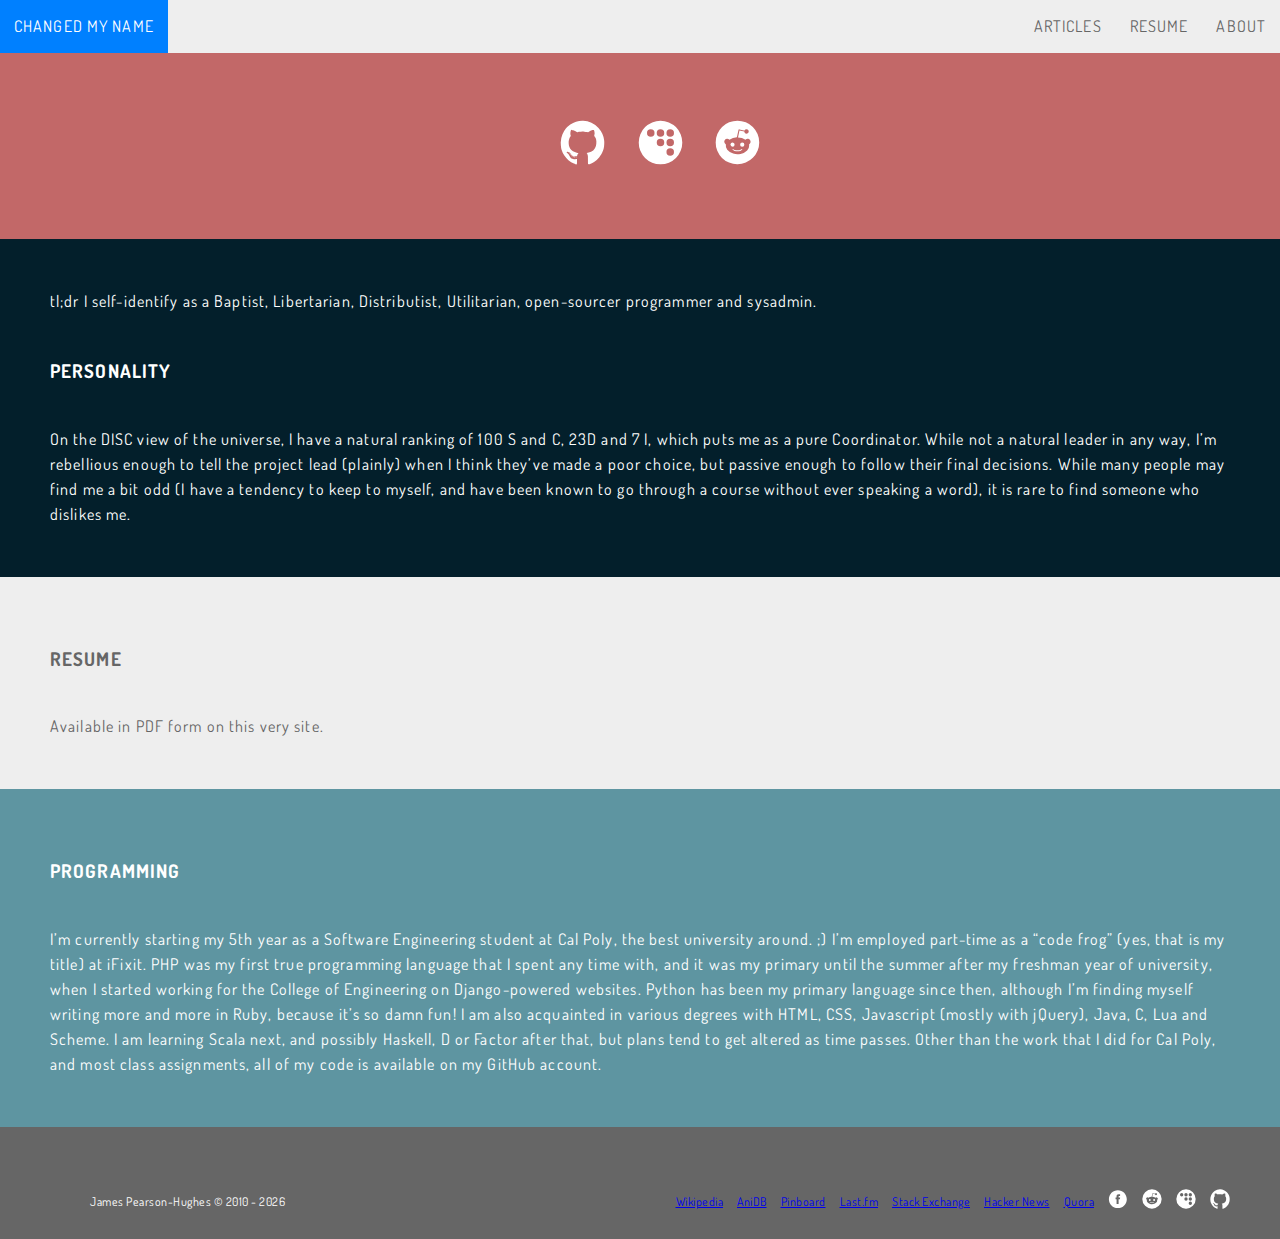
<file: James Pearson-Hughes/index.html>
<!Doctype html>
<html>

<head>
  <meta charset="utf-8">
  <title>ChangedMy.Name</title>
  <link rel="stylesheet" href="css/style.css">
  <link href="https://fonts.googleapis.com/css?family=Dosis" rel="stylesheet">
</head>

<body>
  <!-- Navigation -->
  <nav>
    <ul class="topnav" id="dropdownClick">
      <li><a class="active" href="#home">Changed My Name</a></li>
      <li class="topnav-right"><a href="#about">About</a></li>
      <li class="topnav-right"><a href="#resume">Resume</a></li>
      <li class="topnav-right"><a href="#articles">Articles</a></li>
      <!-- HAMBURGER MENU: Trigram for Heaven (unicode-table.com) -->
      <li class="dropdownIcon"><a href="javascript:void(0)" onclick="dropdownMenu()">&#9776;</a></li>
    </ul>
  </nav>
  <!-- Navigation End -->

  <div class="about" id="aboutMe-section-color">
    <!-- Header Image -->
    <!-- Header Image End-->

    <!-- Social Media -->
    <ul class="social">
      <!-- Github -->
      <li><a href="http://github.com/xiongchiamiov">
        <img class="icon" src="svg/icon_Github.svg" alt="Github"></a></li>
      <!-- Coderwall -->
      <li><a href="http://coderwall.com/xiongchiamiov">
        <img class="icon" src="svg/icon_Coderwall.svg" alt="Coderwall"></a></li>
      <!-- Reddit -->
      <li><a href="http://www.reddit.com/user/xiongchiamiov/">
        <img class="icon" src="svg/icon_Reddit.svg" alt="Reddit"></a></li>
    </ul>
    <!-- Social Media End -->
  </div>

  <div class="personality" id="personality-section-color">
    tl;dr

    I self-identify as a Baptist, Libertarian, Distributist, Utilitarian, open-sourcer programmer and sysadmin.
    <br>

    <br>
    <h3>PERSONALITY</h3>
    <br>
    On the DISC view of the universe, I have a natural ranking of 100 S and C, 23D and 7 I, which puts me as a pure Coordinator. While not a natural leader in any way, I’m rebellious enough to tell the project lead (plainly) when I think they’ve made a poor choice, but passive enough to follow their final decisions.

    While many people may find me a bit odd (I have a tendency to keep to myself, and have been known to go through a course without ever speaking a word), it is rare to find someone who dislikes me.
  </div>

  <div class="resume" id="resume-section-color">
    <h3>RESUME</h3>
    <br>
    Available in PDF form on this very site.
  </div>


  <div class="experience" id="exp-section-color">
    <h3>PROGRAMMING</h3>
    <br>
    I’m currently starting my 5th year as a Software Engineering student at Cal Poly, the best university around. ;) I’m employed part-time as a “code frog” (yes, that is my title) at iFixit.

    PHP was my first true programming language that I spent any time with, and it was my primary until the summer after my freshman year of university, when I started working for the College of Engineering on Django-powered websites. Python has been my primary language since then, although I’m finding myself writing more and more in Ruby, because it’s so damn fun!

    I am also acquainted in various degrees with HTML, CSS, Javascript (mostly with jQuery), Java, C, Lua and Scheme. I am learning Scala next, and possibly Haskell, D or Factor after that, but plans tend to get altered as time passes.

    Other than the work that I did for Cal Poly, and most class assignments, all of my code is available on my GitHub account.
  </div>



<!-- JavaScript Styling (change to external later) -->
  <script>
  // Detecting if "navbar" is in a mobile state. If it is become responsive, els (if not) stay the same.
    function dropdownMenu() {
      var x = document.getElementById("dropdownClick");
      if (x.className === "topnav") {
        x.className += " responsive";
        // change topnav to topnav.responsive
      } else {
        x.className = "topnav";
      }
    }
  </script>



</body>

<footer>
  <!-- Auto Update Copyright Year -->
  <ul>
    <li class="footerLeft">James Pearson-Hughes &copy; 2010 -<span id="year">
      <script>document.getElementById('year').appendChild(document.createTextNode(new Date().getFullYear()))</script></span></li>
  <!-- Links to Social Media -->
    <li class="footerRight"><a href="http://github.com/xiongchiamiov"><img class="icon2" src="svg/icon_Github.svg" alt="Github"></a></li>
    <li class="footerRight"><a href="http://coderwall.com/xiongchiamiov"><img class="icon2" src="svg/icon_Coderwall.svg" alt="Coderwall"></a></li>
    <li class="footerRight"><a href="http://www.reddit.com/user/xiongchiamiov/"><img class="icon2" src="svg/icon_Reddit.svg" alt="Reddit"></a></li>
    <li class="footerRight"><a href="http://www.facebook.com/profile.php?id=837370606"><img class="icon2" src="svg/icon_Facebook.svg" alt="Facebook"></a></li>
    <li class="footerRight"><a href="https://www.quora.com/Xiong-Chiamiov">Quora</a></li>
    <li class="footerRight"><a href="http://news.ycombinator.com/user?id=xiongchiamiov">Hacker News</a></li>
    <li class="footerRight"><a href="http://stackexchange.com/users/41616/xiong-chiamiov?tab=accounts">Stack Exchange</a></li>
    <li class="footerRight"><a href="http://www.last.fm/user/xiongchiamiov">Last.fm</a></li>
    <li class="footerRight"><a href="http://pinboard.in/u:xiong.chiamiov">Pinboard</a></li>
    <li class="footerRight"><a href="http://anidb.net/perl-bin/animedb.pl?show=userpage&uid=272973">AniDB</a></li>
    <li class="footerRight"><a href="http://en.wikipedia.org/wiki/User:Xiong_Chiamiov">Wikipedia</a></li>
  </ul>
</footer>


</html>
</file>
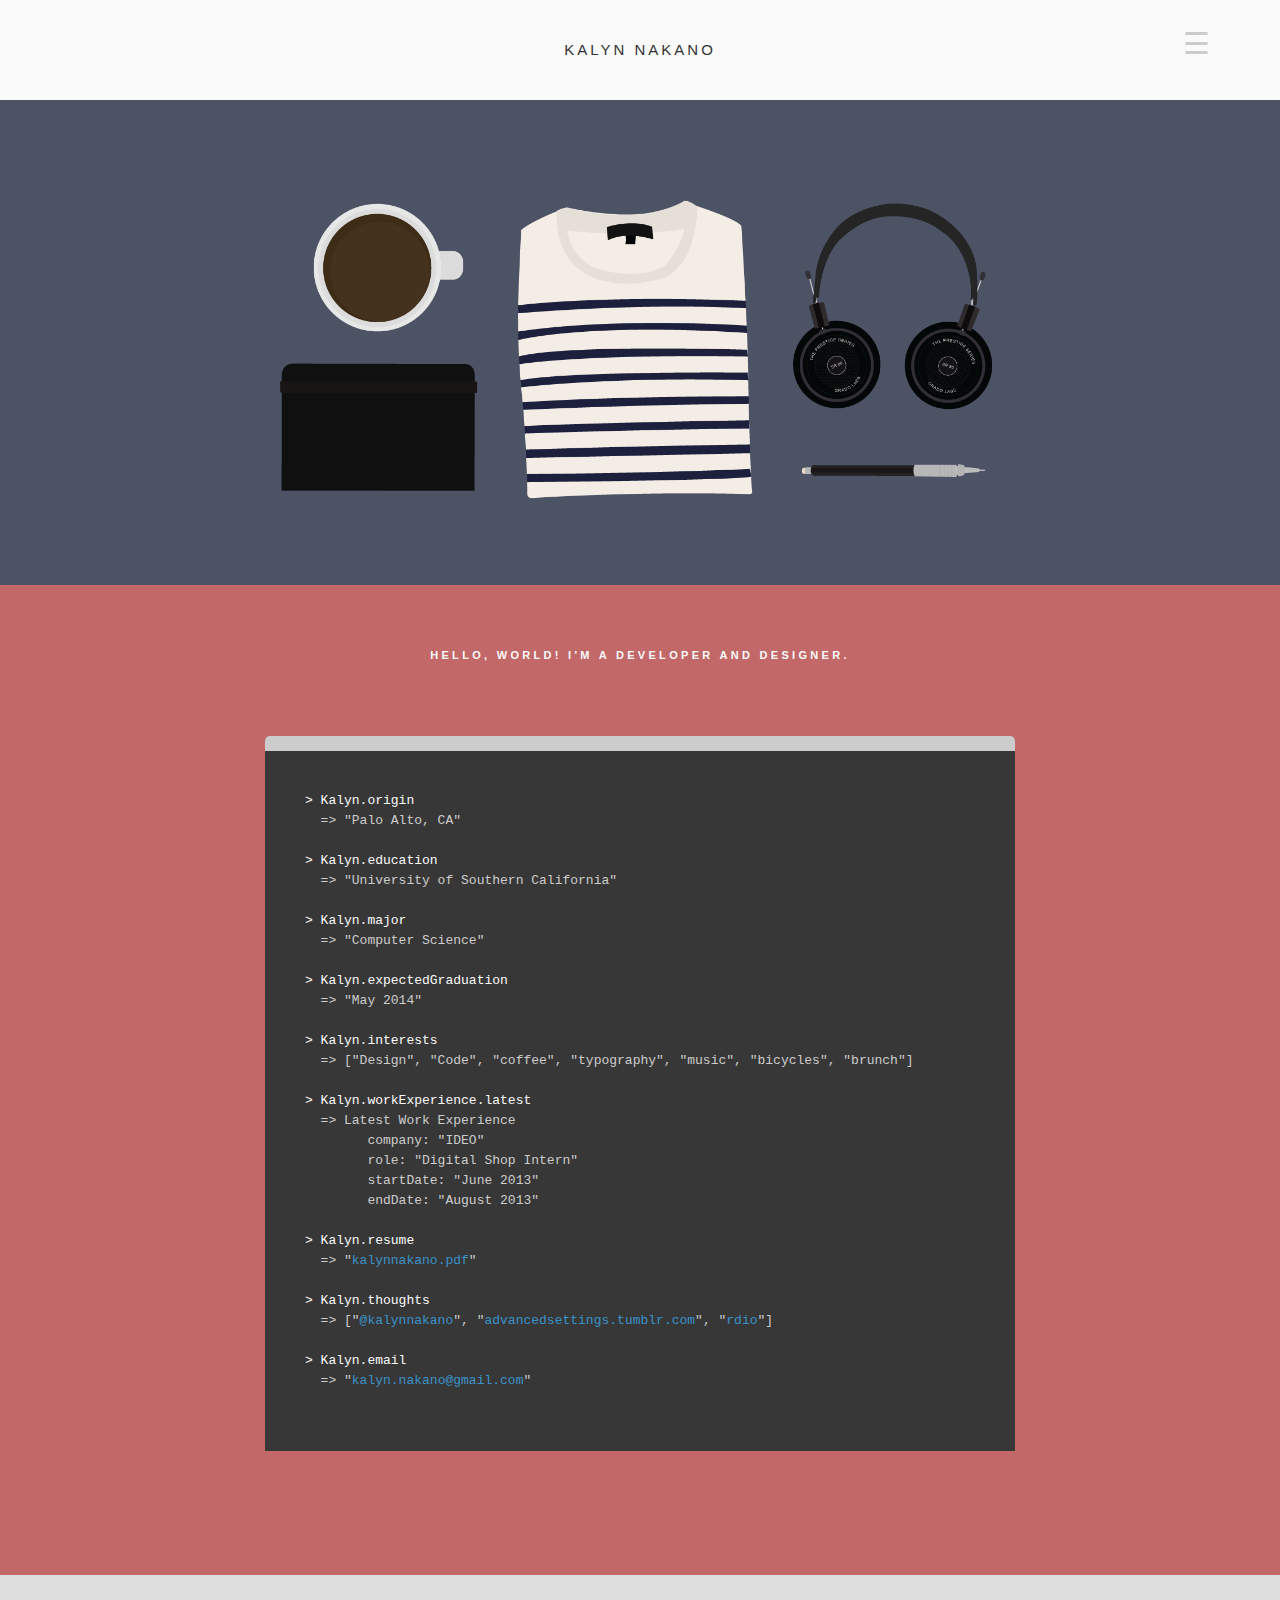
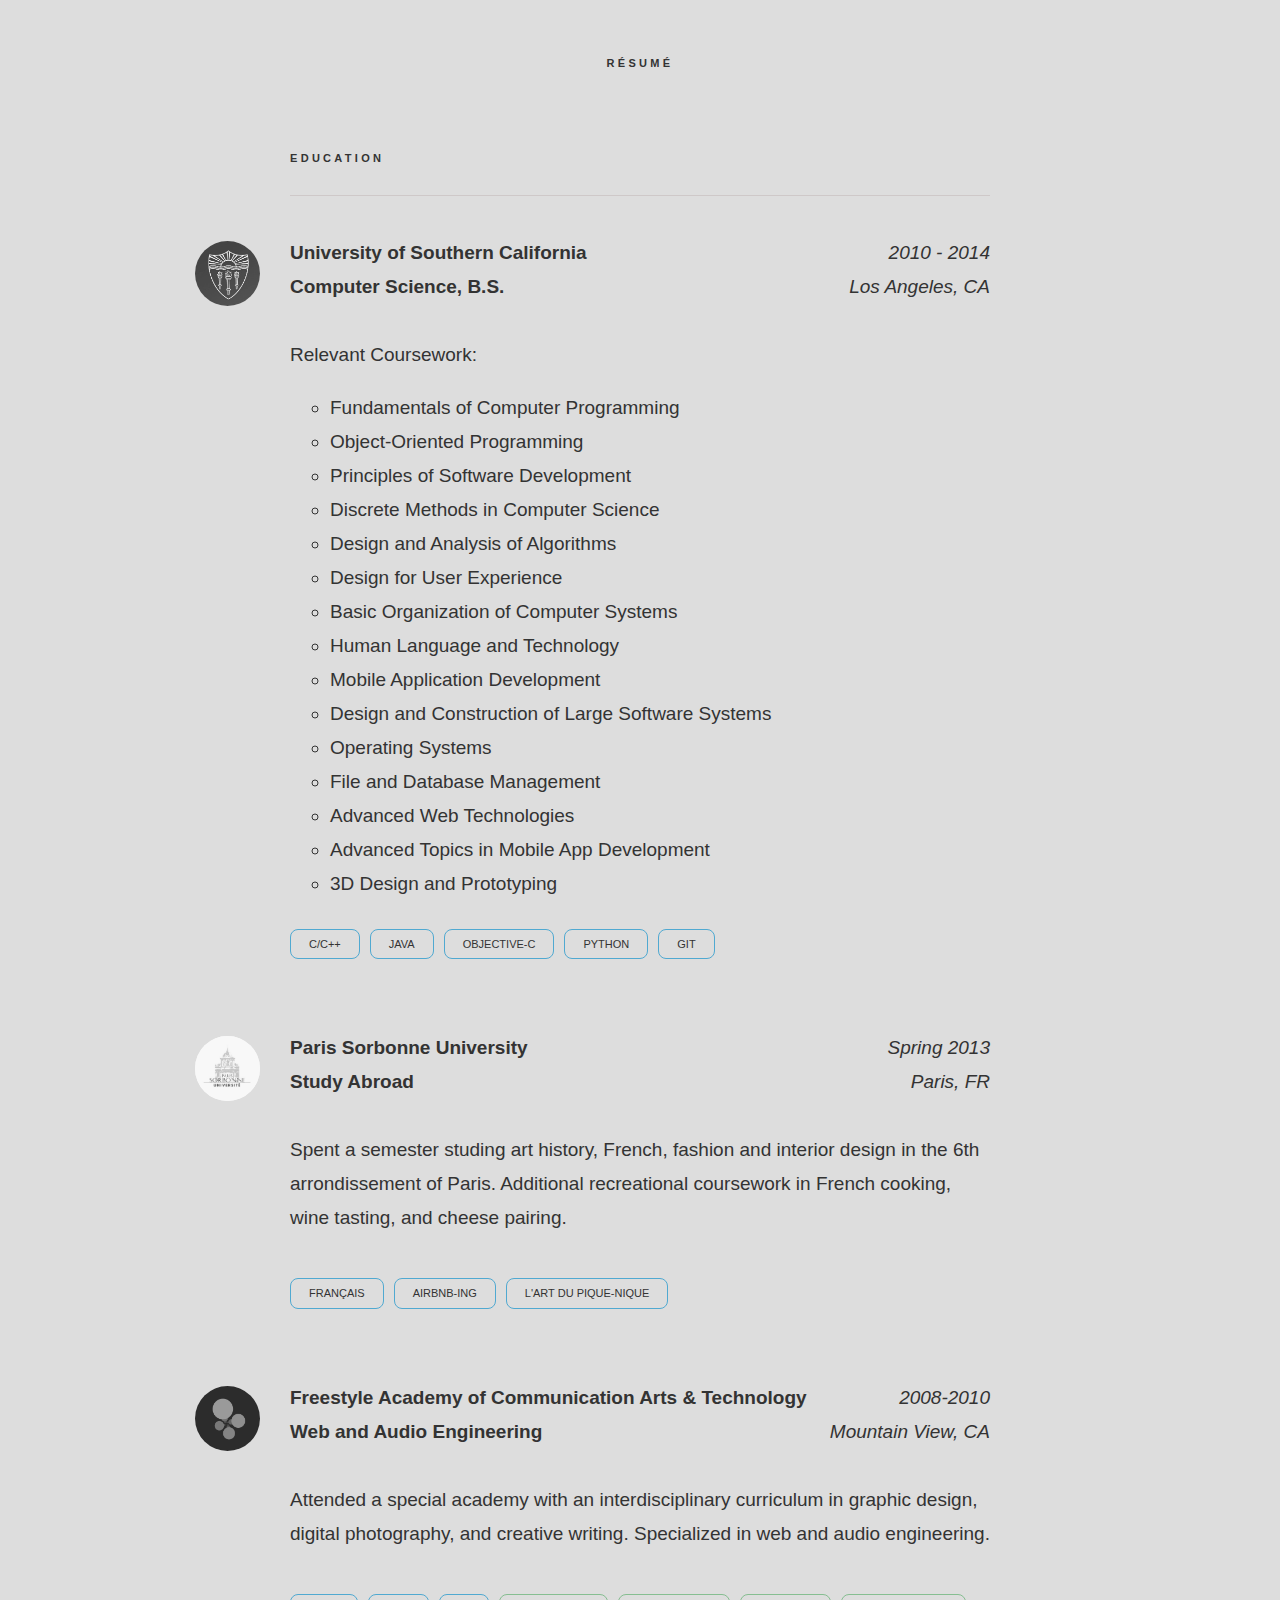
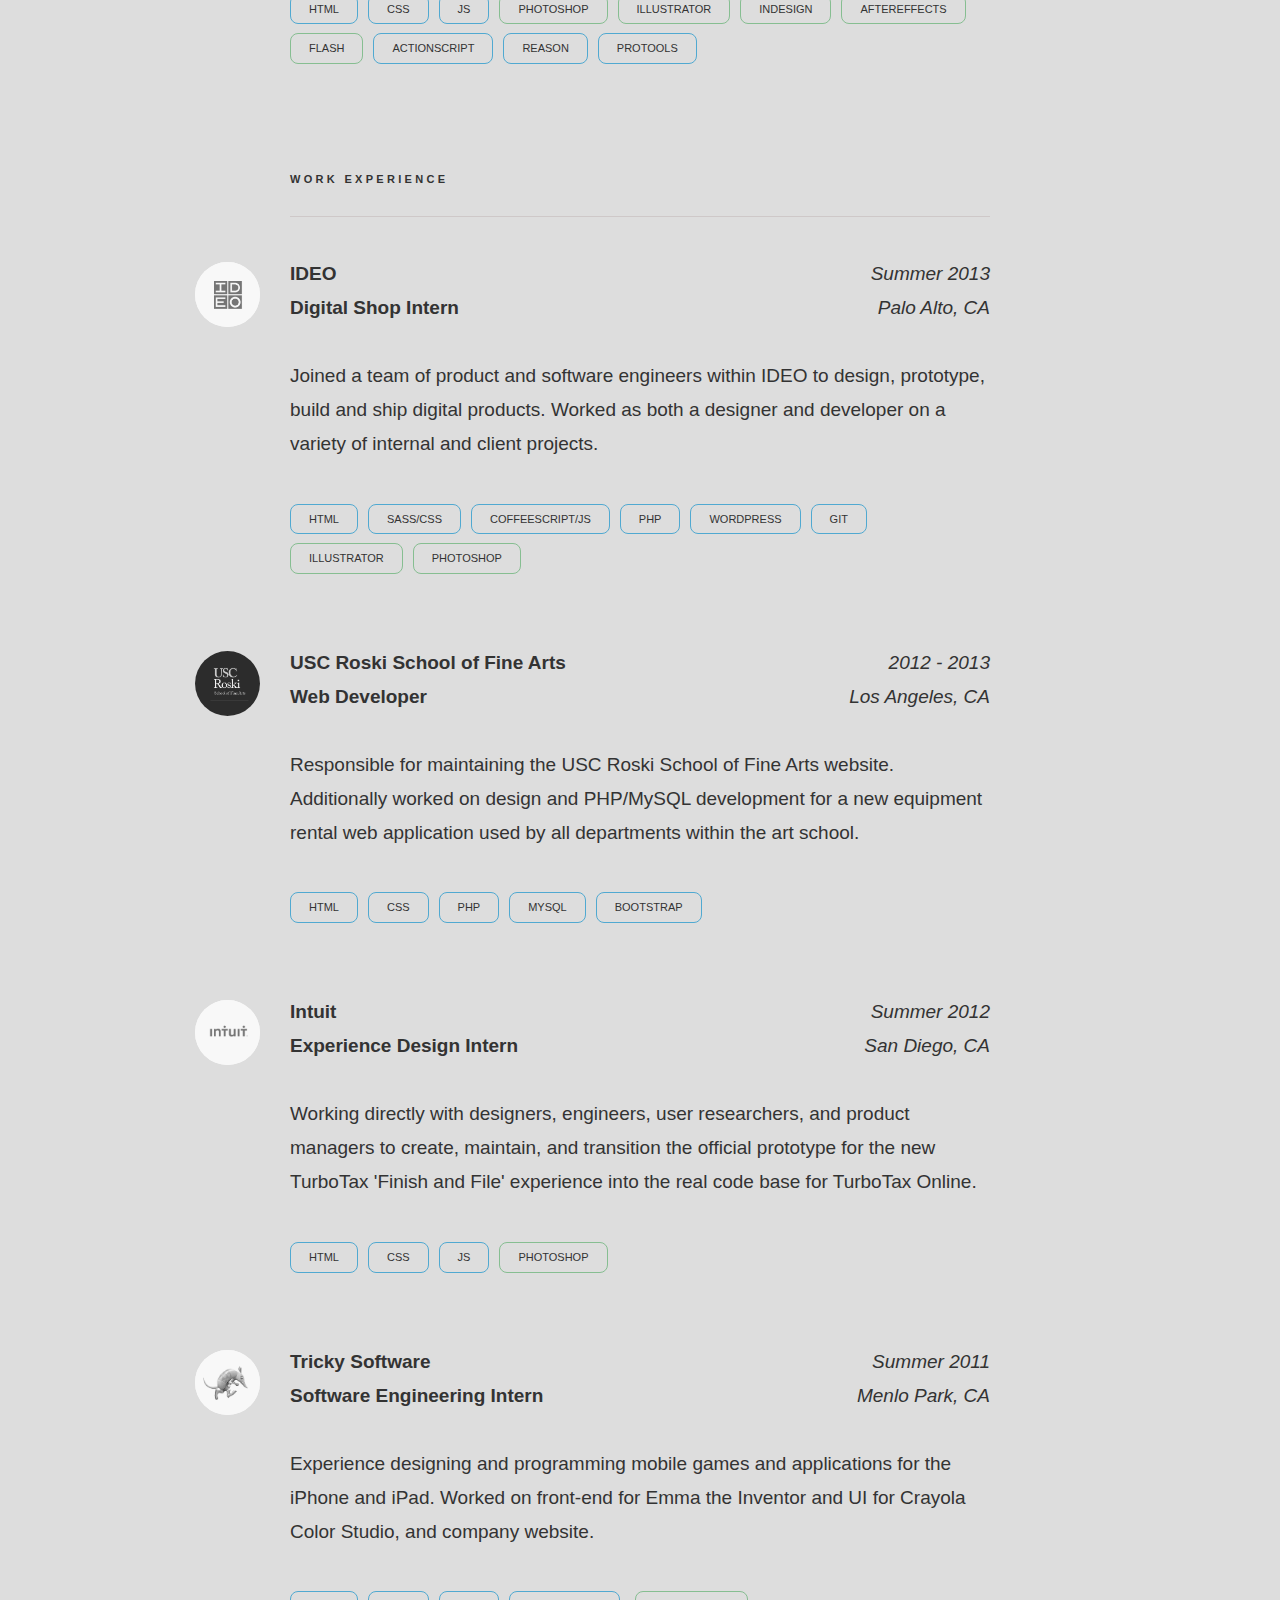
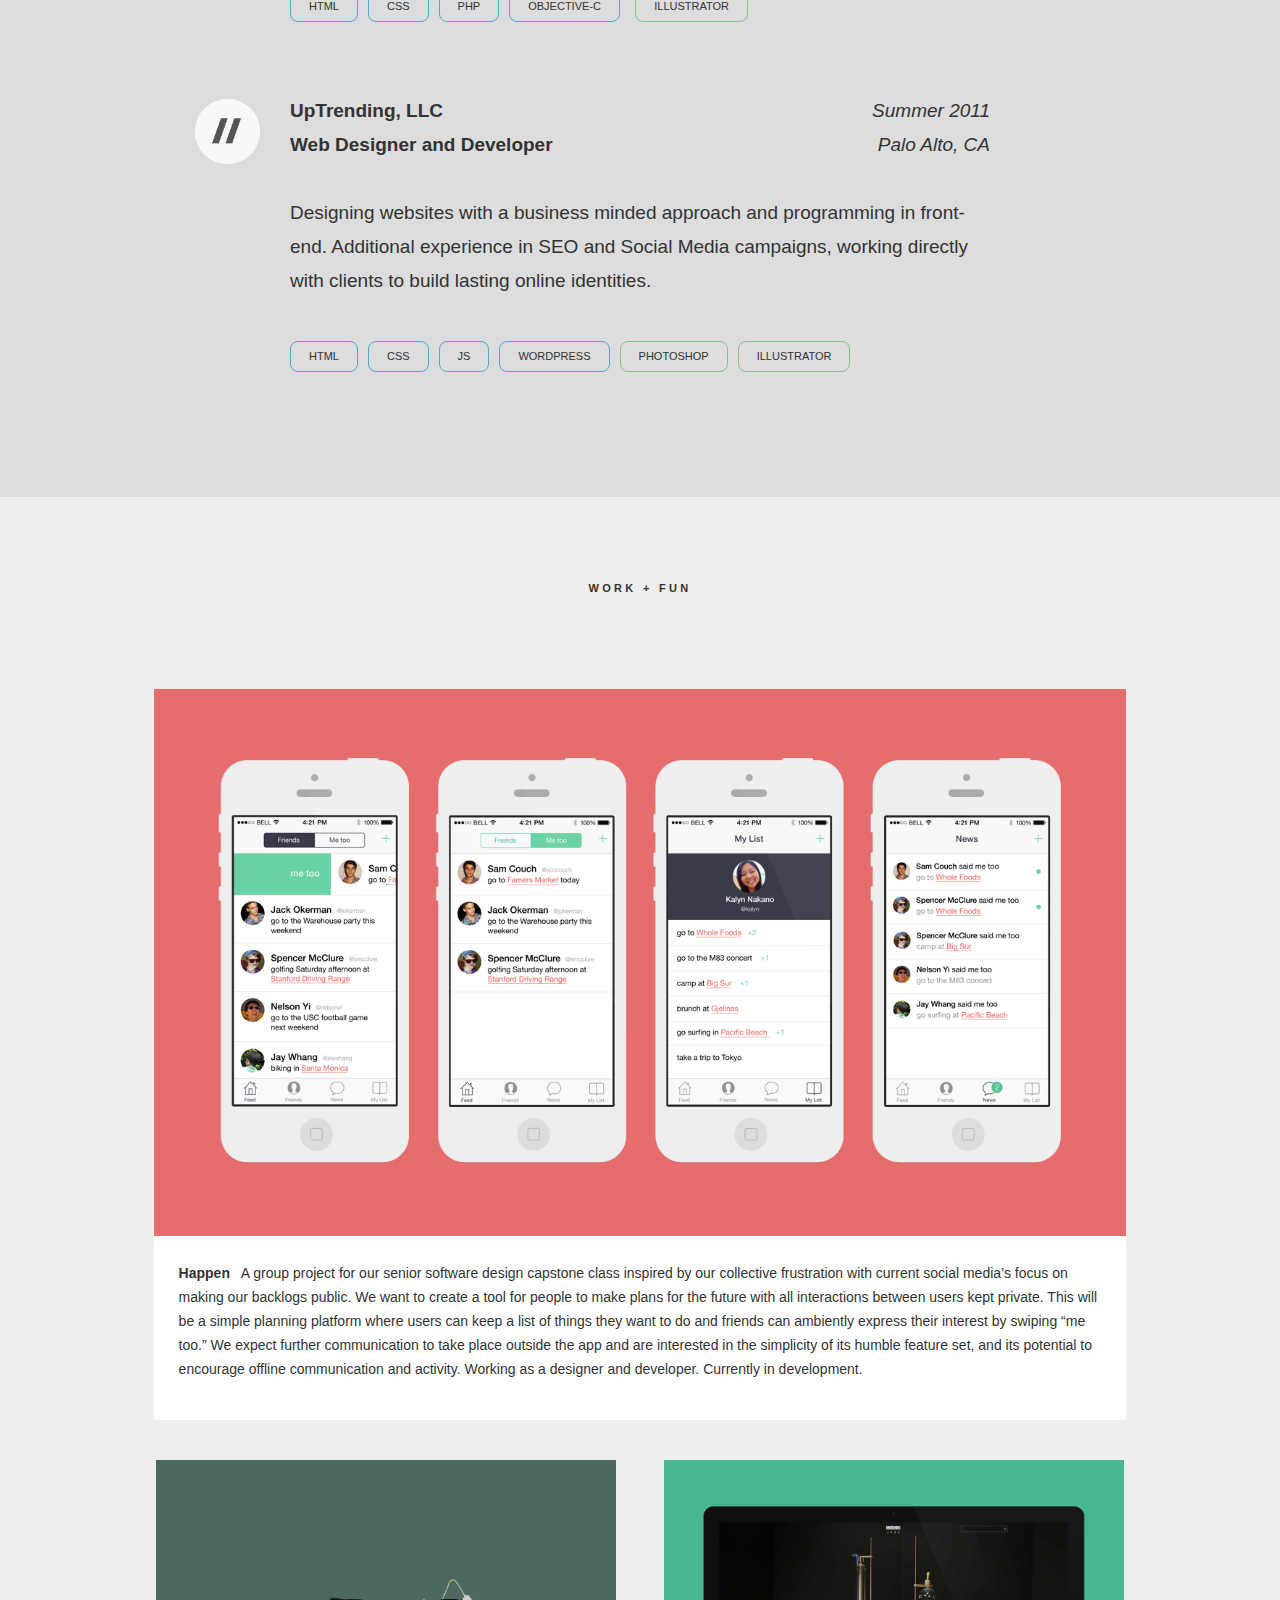
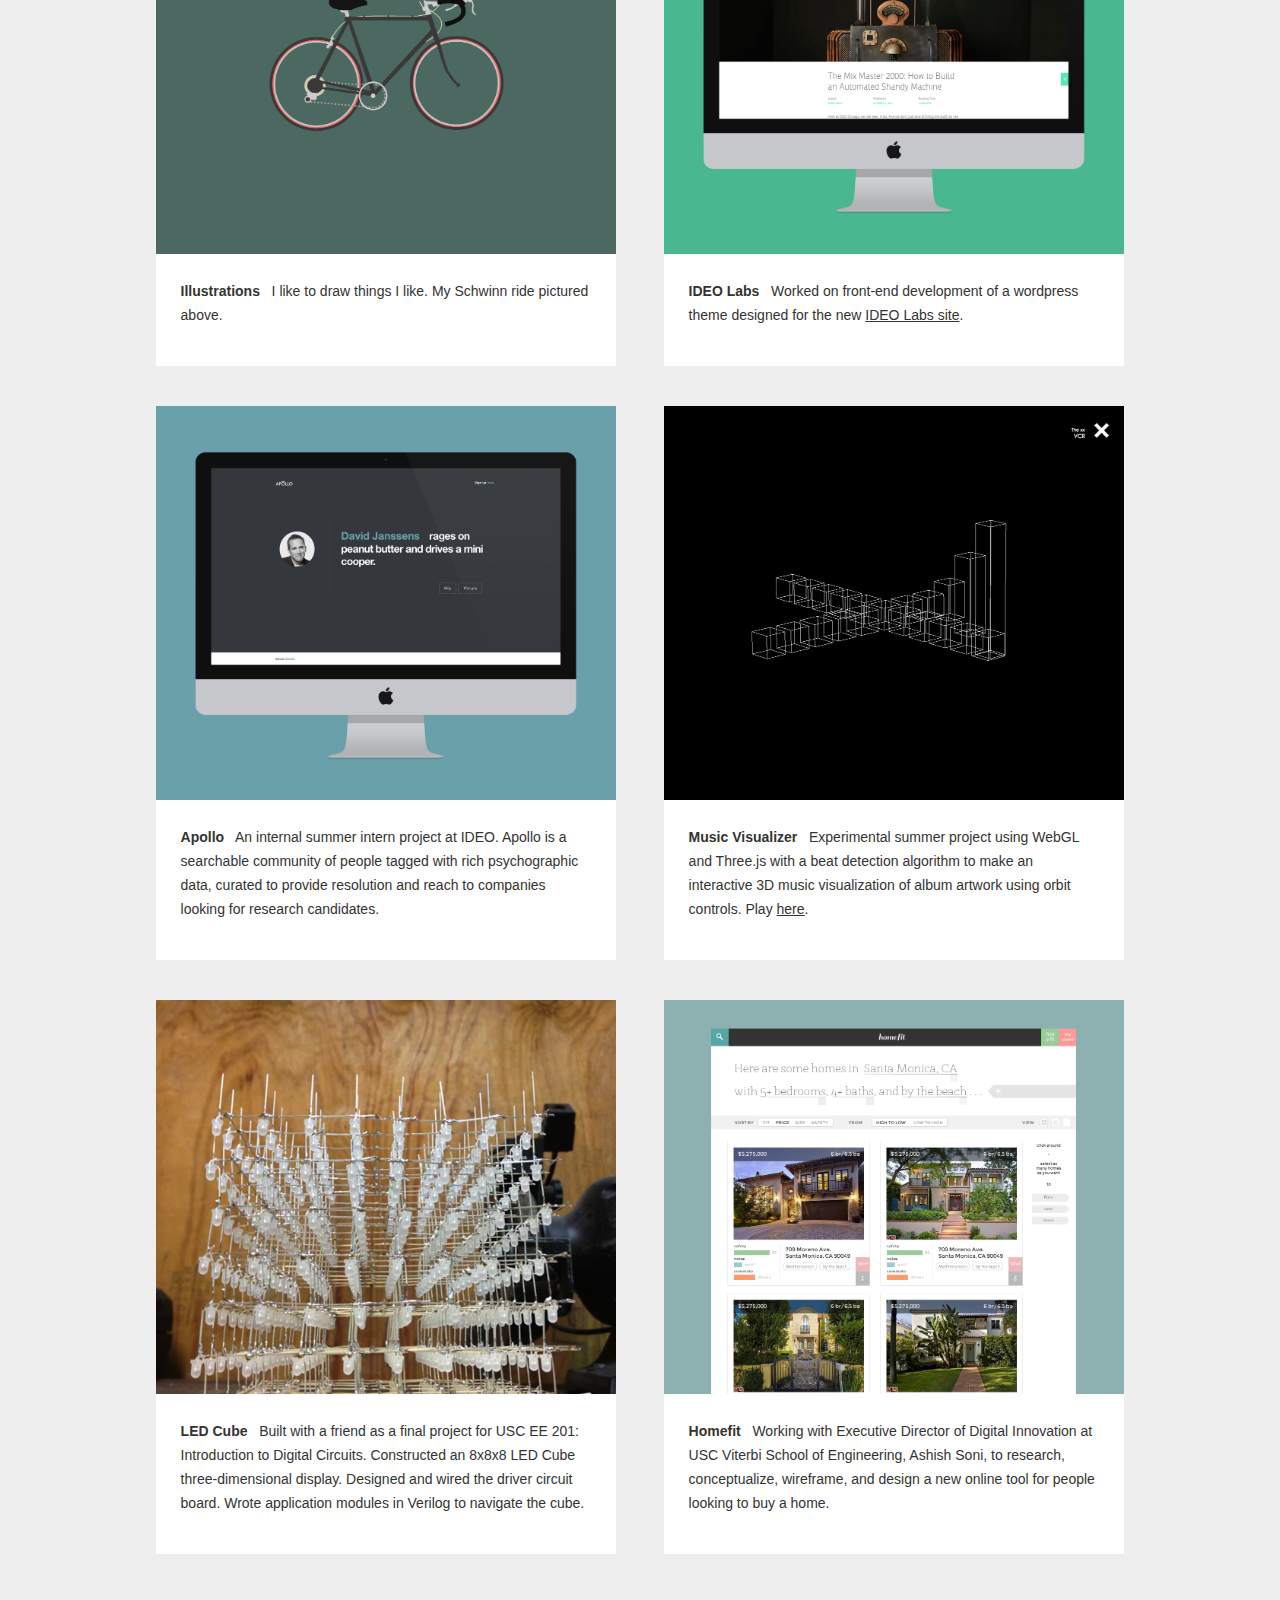
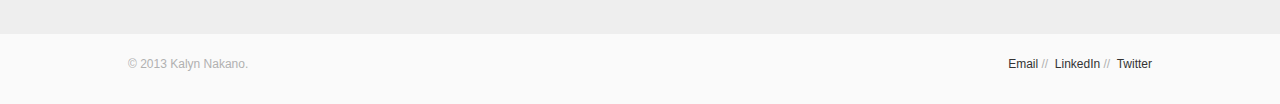
<file: James Pearson-Hughes/resources/Kalyn Nakano.htm>
<!DOCTYPE html>
<!-- saved from url=(0036)http://kalynnakano.com/#illustration -->
<html class="gr__kalynnakano_com"><head><meta http-equiv="Content-Type" content="text/html; charset=UTF-8">
	<title>Kalyn Nakano</title>
	  	
		<meta name="description" content="Personal Website">
		<meta name="keywords" content="kalyn nakano">
		<meta name="author" content="Kalyn Nakano">
		<meta name="viewport" content="width=device-width, initial-scale=1.0;">
	  	<link href="./Kalyn Nakano_files/style.css" rel="stylesheet">
	    <link href="./Kalyn Nakano_files/css" rel="stylesheet" type="text/css">
		<link href="./Kalyn Nakano_files/css(1)" rel="stylesheet" type="text/css"> 
		<link href="./Kalyn Nakano_files/css(2)" rel="stylesheet" type="text/css">   
		<link href="./Kalyn Nakano_files/magnific-popup.css" rel="stylesheet">
	    <script type="text/javascript" async="" src="./Kalyn Nakano_files/ga.js"></script><script async="" src="./Kalyn Nakano_files/analytics.js"></script><script>
			(function(i,s,o,g,r,a,m){i['GoogleAnalyticsObject']=r;i[r]=i[r]||function(){
			(i[r].q=i[r].q||[]).push(arguments)},i[r].l=1*new Date();a=s.createElement(o),
			m=s.getElementsByTagName(o)[0];a.async=1;a.src=g;m.parentNode.insertBefore(a,m)
			})(window,document,'script','//www.google-analytics.com/analytics.js','ga');
			
			ga('create', 'UA-41348693-1', 'kalynnakano.com');
			ga('send', 'pageview');
		</script> 
	</head>
	<body data-gr-c-s-loaded="true">
		<!-- Navigation -->
		<div id="toc-holder" class="toc-holder">
			<a href="http://kalynnakano.com/#" class="toc-link" id="toc-link"><span>☰</span></a>
			<ul id="toc" class="toc toc-up" style="top: -310px;">
				<li class="toc-h1"><a href="http://kalynnakano.com/#about">About</a></li>
				<li class="toc-h1"><a href="http://kalynnakano.com/#resume">Résumé</a></li>
				<li class="toc-h1"><a href="http://kalynnakano.com/#work">Work</a></li>
			</ul>
		</div>

		<div id="page-wrapper">
			<!-- Header -->
			<div id="header">
				<div class="inner name"><a href="http://kalynnakano.com/#illustration">Kalyn Nakano</a></div>
				<div class="nav">
				<ul class="mobile-nav">
				<li class="mobile-header"><a href="http://kalynnakano.com/#about">About</a></li>
				<li class="mobile-header"><a href="http://kalynnakano.com/#resume">Resumé</a></li>
				<li class="mobile-header"><a href="http://kalynnakano.com/#work">Work</a></li></ul>
				</div>
			</div>
			<!-- Essentials Illustration -->
			<div id="illustration"><center><img src="./Kalyn Nakano_files/big.png"></center></div>
			<!-- About Me -->
			<div id="about"><div class="inner">
				<p>Hello, world! I'm a developer and designer.</p><br><br><br>
				<!-- Console -->
					<div id="code">
						<div id="console">
							&gt; Kalyn.origin<br>
							<span class="answer">&nbsp;&nbsp;=&gt; "Palo Alto, CA"<br><br></span>
							&gt; Kalyn.education<br>
							<span class="answer">&nbsp;&nbsp;=&gt; "University of Southern California"<br><br></span>
							&gt; Kalyn.major<br>
							<span class="answer">&nbsp;&nbsp;=&gt; "Computer Science"<br><br></span>
							&gt; Kalyn.expectedGraduation<br>
							<span class="answer">&nbsp;&nbsp;=&gt; "May 2014"<br><br></span>
							&gt; Kalyn.interests<br>
							<span class="answer">&nbsp;&nbsp;=&gt; ["Design", "Code", "coffee", "typography", "music", "bicycles", "brunch"]<br><br></span>
							&gt; Kalyn.workExperience.latest<br>
							<span class="answer">&nbsp;&nbsp;=&gt; Latest Work Experience<br>
												 &nbsp;&nbsp;&nbsp;&nbsp;&nbsp;&nbsp;&nbsp; company: "IDEO"<br>
												 &nbsp;&nbsp;&nbsp;&nbsp;&nbsp;&nbsp;&nbsp; role: "Digital Shop Intern"<br>
												 &nbsp;&nbsp;&nbsp;&nbsp;&nbsp;&nbsp;&nbsp; startDate: "June 2013"<br>
												 &nbsp;&nbsp;&nbsp;&nbsp;&nbsp;&nbsp;&nbsp; endDate: "August 2013"<br>
							<br></span>
							&gt; Kalyn.resume<br>
							<span class="answer">&nbsp;&nbsp;=&gt; "<a target="_blank" href="http://kalynnakano.com/kalynnakano.pdf">kalynnakano.pdf</a>"<br><br></span>
							&gt; Kalyn.thoughts<br>
							<span class="answer">&nbsp;&nbsp;=&gt; ["<a target="_blank" href="http://www.twitter.com/kalynnakano">@kalynnakano</a>",
								 "<a target="_blank" href="http://advancedsettings.tumblr.com/">advancedsettings.tumblr.com</a>",
								 "<a target="_blank" href="http://www.rdio.com/people/knakano/playlists/7112262/My_Brain/">rdio</a>"]<br><br></span>
							&gt; Kalyn.email<br>
							<span class="answer">&nbsp;&nbsp;=&gt; "<a target="_blank" href="mailto:kalyn.nakano@gmail.com">kalyn.nakano@gmail.com</a>"<br><br></span>
						</div>
					</div>
				</div>
				<br>
			</div>
			<!-- Résumé -->
			<div id="resume"><div class="inner">
				<p class="tagline">Résumé</p>
				<!-- Résumé : Education -->
				<p class="section-tagline" style="text-align:left;">Education</p>
				<!-- Résumé : Education : USC -->
				<p>
					<a target="_blank" href="http://usc.edu/"><img class="icon" src="./Kalyn Nakano_files/usc2.jpg"></a><b>University of Southern California</b>
					<span class="right"><i>2010 - 2014</i></span><br><b>Computer Science, B.S.</b>
					<span class="right"><i>Los Angeles, CA</i></span><br><br>
						Relevant Coursework:<br>
						</p><ul style="list-style:circle;">
									<li>Fundamentals of Computer Programming</li>
									<li>Object-Oriented Programming</li>
									<li>Principles of Software Development</li>
									<li>Discrete Methods in Computer Science</li> 
									<li>Design and Analysis of Algorithms</li>
									<li>Design for User Experience</li>
									<li>Basic Organization of Computer Systems</li>
									<li>Human Language and Technology</li>
									<li>Mobile Application Development</li>
									<li>Design and Construction of Large Software Systems</li>
									<li>Operating Systems</li>
									<li>File and Database Management</li>
									<li>Advanced Web Technologies</li>
									<li>Advanced Topics in Mobile App Development</li>
									<li>3D Design and Prototyping</li>
								</ul>
					<span class="skill">C/C++</span><span class="skill">Java</span><span class="skill">Objective-C</span><span class="skill">Python</span><span class="skill">Git</span>
				<p></p>
				<br>
				<!-- Résumé : Education : Sorbonne -->
				<p>
					<a target="_blank" href="http://www.english.paris-sorbonne.fr/%E2%80%8E"><img class="icon" src="./Kalyn Nakano_files/sorbonne.png"></a><b>Paris Sorbonne University</b>
					<span class="right"><i>Spring 2013</i></span><br>
					<b>Study Abroad</b>
					<span class="right"><i>Paris, FR</i></span><br><br>
					Spent a semester studing art history, French, fashion and interior design in the 6th arrondissement of Paris. Additional recreational coursework
					in French cooking, wine tasting, and cheese pairing.<br><br>
					<span class="skill">Français</span><span class="skill">Airbnb-ing</span><span class="skill">L'art du pique-nique</span>
				</p>
				<br>
				<!-- Résumé : Education : Freestyle -->
				<p>
					<a target="_blank" href="http://www.freestyle.mvla.net/%E2%80%8E"><img class="icon" src="./Kalyn Nakano_files/fcat.png"></a><b>Freestyle Academy of Communication Arts &amp; Technology</b>
					<span class="right"><i>2008-2010</i></span><br>
					<b>Web and Audio Engineering</b>
					<span class="right"><i>Mountain View, CA</i></span><br><br>
					Attended a special academy with an interdisciplinary curriculum in graphic design, digital photography, and creative writing. Specialized
					in web and audio engineering.<br><br>
					<span class="skill">HTML</span><span class="skill">CSS</span><span class="skill">JS</span><span class="skill design">Photoshop</span><span class="skill design">Illustrator</span><span class="skill design">InDesign</span><span class="skill design">AfterEffects</span><span class="skill design">Flash</span><span class="skill">ActionScript</span><span class="skill">Reason</span><span class="skill">ProTools</span>
				</p>
				<br><br>

				<!-- Résumé : Work Experience -->
				<p class="section-tagline" style="text-align:left;">Work Experience</p>

				<!-- Résumé : Work Experience : IDEO -->
				<p>
					<a target="_blank" href="http://www.ideo.com/"><img class="icon" src="./Kalyn Nakano_files/ideo-3.png"></a><b>IDEO</b>
					<span class="right"><i>Summer 2013</i></span><br>
					<b>Digital Shop Intern</b>
					<span class="right"><i>Palo Alto, CA</i></span><br><br>
						Joined a team of product and software engineers within IDEO to 
					design, prototype, build and ship digital products. Worked as both a designer and developer on a variety of internal and client projects.<br><br>
					<span class="skill">HTML</span><span class="skill">SASS/CSS</span><span class="skill">CoffeeScript/JS</span><span class="skill">PHP</span><span class="skill">WordPress</span><span class="skill">Git</span><span class="skill design">Illustrator</span><span class="skill design">Photoshop</span>
				</p>
				<br>
				<!-- Résumé : Work Experience : Roski -->
				<p>
					<a target="_blank" href="http://roski.usc.edu/"><img class="icon" src="./Kalyn Nakano_files/roski.png"></a><b>USC Roski School of Fine Arts</b>
					<span class="right"><i>2012 - 2013</i></span><br>
					<b>Web Developer</b>
					<span class="right"><i>Los Angeles, CA</i></span><br><br>
						Responsible for maintaining the USC Roski School of Fine Arts website. Additionally worked on design and PHP/MySQL 
						development for a new equipment rental web application used by all departments within the art school.<br><br>
					<span class="skill">HTML</span><span class="skill">CSS</span><span class="skill">PHP</span><span class="skill">MySQL</span><span class="skill">Bootstrap</span>
				</p>
				<br>
				<!-- Résumé : Work Experience : Intuit -->
				<p>
					<a target="_blank" href="http://www.intuit.com/"><img class="icon" src="./Kalyn Nakano_files/intuit.png"></a><b>Intuit</b>
					<span class="right"><i>Summer 2012</i></span><br>
					<b>Experience Design Intern</b>
					<span class="right"><i>San Diego, CA</i></span><br><br>
						Working directly with designers, engineers, user researchers, and product managers to create, maintain, and transition the ofﬁcial 
						prototype for the new TurboTax 'Finish and File' experience into the real code base for TurboTax Online.<br><br>
					<span class="skill">HTML</span><span class="skill">CSS</span><span class="skill">JS</span><span class="skill design">Photoshop</span>
				</p>
				<br>
				<!-- Résumé : Work Experience : Tricky Software -->
				<p>
					<a target="_blank" href="http://www.trickysoftware.com/"><img class="icon" src="./Kalyn Nakano_files/tricky.png"></a><b>Tricky Software</b>
					<span class="right"><i>Summer 2011</i></span><br>
					<b>Software Engineering Intern</b>
					<span class="right"><i>Menlo Park, CA</i></span><br><br>
						Experience designing and programming mobile games and applications for the iPhone and iPad. Worked on front-end for 
						Emma the Inventor and UI for Crayola Color Studio, and company website.<br><br>
					<span class="skill">HTML</span><span class="skill">CSS</span><span class="skill">PHP</span><span class="skill">Objective-C</span>
					<span class="skill design">Illustrator</span>
				</p>
				<br>
				<!-- Résumé : Work Experience : UpTrending -->
				<p>
					<a target="_blank" href="http://www.uptrending.com/"><img class="icon" src="./Kalyn Nakano_files/uptrending.png"></a><b>UpTrending, LLC</b>
					<span class="right"><i>Summer 2011</i></span><br>
					<b>Web Designer and Developer</b>
					<span class="right"><i>Palo Alto, CA</i></span><br><br>
						Designing websites with a business minded approach and programming in front-end. Additional experience in SEO and Social 
						Media campaigns, working directly with clients to build lasting online identities.<br><br>
					<span class="skill">HTML</span><span class="skill">CSS</span><span class="skill">JS</span><span class="skill">WordPress</span><span class="skill design">Photoshop</span><span class="skill design">Illustrator</span>
				</p>
				<br><br><br><br>
			</div></div>
			<!-- Portfolio -->
			<div id="work"><div class="inner">
				<p class="tagline">Work + Fun</p>
		
				<div class="portfolio-thumb portfolio-big">
					<a class="image-popup-no-margins" href="./Kalyn Nakano_files/happen.png"><img src="./Kalyn Nakano_files/happen.png"></a>
					<p class="description"><b>Happen</b>&nbsp;&nbsp; A group project for our senior software design capstone class inspired by our collective frustration with current social media’s focus on making our backlogs public. We want to create a tool for people to make plans for the future with all interactions between users kept private. This will be a simple planning platform where users can keep a list of things they want to do and friends can ambiently express their interest by swiping “me too.” We expect further communication to take place outside the app and are interested in the simplicity of its humble feature set, and its potential to encourage offline communication and activity. Working as a designer and developer. Currently in development. 

</p>
				</div>
				<div class="row">
					<div class="portfolio-thumb">
						<a class="image-popup-no-margins" href="./Kalyn Nakano_files/bike2.png"><img src="./Kalyn Nakano_files/bike2.png"></a>
						<p class="description"><b>Illustrations</b>&nbsp;&nbsp; I like to draw things I like. My Schwinn ride pictured above.</p>
					</div>
					<div class="portfolio-thumb">
						<a class="image-popup-no-margins" href="./Kalyn Nakano_files/labs2.png"><img src="./Kalyn Nakano_files/labs2.png"></a>
						<p class="description"><b>IDEO Labs</b>&nbsp;&nbsp; Worked on front-end development of a wordpress theme designed for the new <a target="_blank" href="http://labs.ideo.com/">IDEO Labs site</a>.</p>
					</div>
				</div>						
				<div class="row">
					<div class="portfolio-thumb">
						<a class="image-popup-no-margins" href="./Kalyn Nakano_files/apollo2.png"><img src="./Kalyn Nakano_files/apollo2.png"></a>
						<p class="description"><b>Apollo</b>&nbsp;&nbsp; An internal summer intern project at IDEO. Apollo is
						 a searchable community of people tagged with rich psychographic data, curated to provide resolution and reach to companies looking
						 for research candidates.
						</p>
					</div>
					<div class="portfolio-thumb">
						<a class="image-popup-no-margins" href="./Kalyn Nakano_files/xx_03.png"><img src="./Kalyn Nakano_files/xx_03.png"></a>
						<p class="description"><b>Music Visualizer</b>&nbsp;&nbsp; Experimental summer
						project using WebGL and Three.js with a beat detection algorithm to make an interactive 3D music visualization of album artwork using orbit controls. Play <a target="_blank" href="http://kalynnakano.com/visualizer/xx.html">here</a>.</p>
					</div>
				</div>
				<div class="row">
					<div class="portfolio-thumb">
						<a class="popup-vimeo" href="http://vimeo.com/41632558"><img src="./Kalyn Nakano_files/cube2.png"></a>
						<p class="description"><b>LED Cube</b>&nbsp;&nbsp; Built with a friend as a final project for USC EE 201: Introduction to Digital Circuits. Constructed an 8x8x8 LED Cube three-dimensional display. Designed and wired the driver circuit board. Wrote application modules in Verilog to navigate the cube. </p>
					</div>
					<div class="portfolio-thumb">
						<a class="image-popup-no-margins" href="./Kalyn Nakano_files/homefit.png"><img src="./Kalyn Nakano_files/homefit.png"></a>
						<p class="description"><b>Homefit</b>&nbsp;&nbsp; Working with Executive Director of Digital Innovation at USC Viterbi School of Engineering, Ashish Soni, to research, conceptualize, wireframe, and design a new online tool for people looking to buy a home. </p></div>
					</div>
				</div>
			</div></div>
			<div id="footer"><div class="inner">
				© 2013 Kalyn Nakano. 
				<span class="right">
					<a target="_blank" href="mailto:kalyn.nakano@gmail.com">Email</a>&nbsp;//&nbsp;
					<a target="_blank" href="http://www.linkedin.com/pub/kalyn-nakano/33/344/376/">LinkedIn</a>&nbsp;//&nbsp;
					<a target="_blank" href="http://www.twitter.com/kalynnakano">Twitter</a>
				</span>
			</div></div>
		<script src="./Kalyn Nakano_files/jquery.min.js"></script>
		<script src="./Kalyn Nakano_files/jquery.fixedTOC.js"></script>
		<script src="./Kalyn Nakano_files/jquery.magnific-popup.js"></script>
		<script type="text/javascript">
		 $(document).ready(function() {
		        $('.image-popup-no-margins').magnificPopup({
		          type: 'image',
		          closeOnContentClick: true,
		          closeBtnInside: false,
		          fixedContentPos: true,
		          mainClass: 'mfp-no-margins mfp-with-zoom', // Class to remove default margin from left and right side
		          image: {
		            verticalFit: true
		          },
		          zoom: {
		            enabled: true,
		            duration: 300 // Duration variable also in CSS
		          }
		        });

		         $('.popup-youtube, .popup-vimeo, .popup-gmaps').magnificPopup({
		          disableOn: 700,
		          type: 'iframe',
		          mainClass: 'mfp-fade',
		          removalDelay: 160,
		          preloader: false,

		          fixedContentPos: false
		        });

		        $('.simple-ajax-popup-align-top').magnificPopup({
		          type: 'ajax',
		          alignTop: true,
		          overflowY: 'scroll' // as we know that popup content is tall we set scroll overflow by default to avoid jump
		        });

		        $('.simple-ajax-popup').magnificPopup({
		          type: 'ajax'
		        });
		      });
		</script>
		<script>
		// call the plugin on the "#toc" element
		$('#toc').fixedTOC({
			menuOpens: 'click', // or 'mouseenter'
			scrollSpeed: 1000,
			menuSpeed: 300,
			useSubMenus: false,
			resetSubMenus: false,
			topLinkWorks: true
		});
		</script>
		<script>
		  var _gaq = _gaq || [];
		  _gaq.push(['_setAccount', 'UA-1965499-1']);
		  _gaq.push(['_trackPageview']);

		  (function() {
		    var ga = document.createElement('script'); ga.type = 'text/javascript'; ga.async = true;
		    ga.src = ('https:' == document.location.protocol ? 'https://ssl' : 'http://www') + '.google-analytics.com/ga.js';
		    var s = document.getElementsByTagName('script')[0]; s.parentNode.insertBefore(ga, s);
		  })();
		</script>
	
</body></html>
</file>
<file: James Pearson-Hughes/css/style.css>
/******* DEFAULTS ******/
nav,
header,
footer {
  display: block;
}

body {
  font-family: 'Dosis', sans-serif;
  line-height: 1;
  margin: 0;
  line-height: 25px;
  color: #666;
  letter-spacing: .07em;
}

/******* ALL SECTIONS ******/
.about,
.personality,
.resume,
.experience,
footer {
  padding: 50px;
}


/******* ABOUT ******/
.about {
  /*margin: auto;*/
  padding-top: 4%;
  padding-bottom: 4%;
  text-align: center;
}

/******* NAV BAR ******/
nav {
  margin: 0;
}

nav ul {
  background-color: #eee;
  overflow: hidden;
  margin: 0;
  padding: 0;
}

ul.topnav li {
  list-style: none;
  float: left;
}

ul.topnav li.topnav-right {
  float: right;
}

/******* NAV BAR: Text ******/
ul.topnav li a {
  display: block;
  text-decoration: none;
  min-height: 16px;
  text-align: center;
  padding: 14px;
  text-transform: uppercase;
  color: #666;
}

/******* NAV BAR: Text Hover ******/
ul.topnav li a:hover {
  background-color: #0080ff;
  color: #fff;
}

ul.topnav li.dropdownIcon {
  display: none;
}



/******* CUSTOM STYLES ******/
#aboutMe-section-color {
  background-color: #C26868;
}

ul.social li {
  list-style: none;
  display: inline;
}

ul.social li a {
  /*display: block;*/
  text-decoration: none;
  min-height: 16px;
  /*text-align: center;*/
  padding: 14px;
  text-transform: uppercase;
  color: #FFF;
}

#personality-section-color {
  background-color: #031F2B;
}

#resume-section-color {
  background-color: #EEE;
}

#exp-section-color {
  background-color: #5E95A1;
}

.personality,
.resume,
.experience {
  height: auto;
  margin: 0;
}

.personality,
.experience {
  color: #FFF;
}

.resume {

}

/******* FOOTER ******/
footer {
  font-size: 12px;
  background-color: #666;
  letter-spacing: .5px;
  color: #FFF;
}

li.footerLeft {
  list-style: none;
  float: left;
}

li.footerRight {
  list-style: none;
  float: right;
  padding-left: 14px;
}


/* ICONS */
.icon  {
  width: 45px;
  height: 45px;
  fill: white;
}

.icon2 {
  width: 20px;
  height: 20px;
}



/******* MOBILE ******/
@media screen and (max-width: 680px) {
  /* targets topnav (parent) in unordered list, focusing on every list item except for the 1st child of the list items*/
  ul.topnav li:not(:nth-child(1)) {
    display: none;
  }

  ul.topnav li.dropdownIcon {
    display: block;
    float: right;
  }

  ul.topnav.responsive li.dropdownIcon {
    position: absolute;
    top: 0;
    right: 0;
  }

  ul.topnav.responsive {
    position: relative;
  }

  ul.topnav.responsive li {
    display: inline;
    float: none;
  }

  ul.topnav.responsive li a {
    display: block;
    text-align: left;
  }

  footer {

  }

}
</file>
<file: James Pearson-Hughes/resources/Kalyn Nakano_files/style.css>
html {
  font-size: 100%;
  -webkit-text-size-adjust: 100%;
  -ms-text-size-adjust: 100%;
}

body {
  margin: 0;
  font-size: 14px;
  font-family: 'Karla', sans-serif;
  line-height: 20px;
  color: #333333;
  background-color: #ffffff;
  -webkit-font-smoothing: antialiased;
}

a {
  text-decoration: none;
  color: #333;
}

a img {
  border: none;
}

.inner {
  max-width: 1024px;
  margin: 0 auto;
}

.right {
  float: right;
}

#header {
  position: fixed;
  top: 0;
  left: 0;
  font-family: 'Montserrat', sans-serif;
  letter-spacing: 0.2em;
  text-transform: uppercase;
  text-align: center;
  width: 100%;
  background-color: #fafafa;
  line-height: 100px;
  font-size: 15px;
  z-index: 1000;
}

.mobile-nav {
  display: none;
}

.name {z-index: 88888;}

#illustration {
  background-color: #4C5364;
/*  background-color: #495266; gray blue*/
/*  background-color: #464C57; light gray blue*/
  width: 100%;
  padding-bottom: 50px;
  text-align: right;
}

#illustration img {
  padding-top: 150px;
  width: 50%;
  min-width:800px;
}

#illustration p {
  font-family: "Courier New";
  letter-spacing: 0.1em;
  color: #fafafa;
  padding-top: 60px;
  font-weight: 100;
  font-size: 14px;
}

#about a {
  color: #3a92c8;
  text-decoration: none;
}

#about a:hover {
  text-decoration: underline;
}

#nav {
  background-color: #fafafa;
  height:60px;
  font-family: 'Montserrat', sans-serif;
  letter-spacing: 0.2em;
  text-transform: uppercase;
  text-align: center;
}

#about {
/*  background-color: #D57878;*/
  background-color: #C26868;
  height: 1020px;
  margin-top:-30px;
}

#code {
/*  margin-top:150px;*/
  border-radius: 5px;
  width:750px;
  margin: 0 auto;
  padding-top:15px;
  font-size:30px;
  background: #ccc;
  height: 700px;
  font-family: 'Monaco', 'Courier New';
  text-align: left;
  font-size:13px;
  color: #fafafa;
}

#console {
  width:670px;
  padding: 40px;
  height: 620px;
  margin:0 auto;
  background: #383737;
}

span.answer {
  color:#ccc;
}

#about p {
  text-align: center;
  padding-top: 60px;
  font-family: 'Open Sans', sans-serif;
  letter-spacing: 0.3em;
  font-weight: 700;
  color: #fafafa;
  font-size: 11px;
  text-transform: uppercase;

}

.tagline {
  text-align: center;
  font-family: 'Open Sans', sans-serif;
  letter-spacing: 0.3em;
  font-weight: 700;
  padding-bottom: 50px;
  font-size: 11px;
  text-transform: uppercase;
}

.section-tagline {
  text-align: center;
  font-family: 'Open Sans', sans-serif;
  letter-spacing: 0.3em;
  font-weight: 700;
  padding-bottom: 20px;
  margin-bottom: 40px;
  border-bottom: 1px solid #CEC8C8;
  font-size: 11px;
  text-transform: uppercase;
}

.skill {
  border: 1px solid #50a9d1;
  margin-right: 10px;
  text-transform: uppercase;
  font-weight: 500;
  width: auto;
  display: inline-block;
  font-size: 11px;
  line-height: 1.33333em;
  padding: 7px 18px;
  margin-top: 0.8em;
  -webkit-border-radius: 8px;
  -moz-border-radius: 8px;
  -ms-border-radius: 8px;
  -o-border-radius: 8px;
  border-radius: 8px;
}

.design {
  border-color: #86BE91;
}

#resume {
  background-color: #ddd;
  height: auto;
  margin-top: -30px;
  padding-top: 60px;
/*  //font-family: 'Karla';*/
  font-size: 19px;
  line-height: 34px;
  -webkit-font-smoothing: antialiased;
}

#resume .inner {
  width:700px;
}

img.icon {
  width: 65px;
  height: 65px;
  -webkit-border-radius: 50%;
  -moz-border-radius: 50%;
  -ms-border-radius: 50%;
  -o-border-radius: 50%;
  border-radius:50%;
  float: left;
  display: block;
  margin-left: -95px;
  margin-top: 5px;
  background-color: #fff;
  opacity: 0.8;
  z-index: 0;
  filter: grayscale(100%);
  -webkit-filter: grayscale(100%);   /*For Webkit browsers */
  filter: gray;  /* For IE 6 - 9 */
  -webkit-transition: all .4s ease;
}

img.icon:hover {
  filter: grayscale(0%);
  -webkit-filter: grayscale(0%);
  filter: none;
}

#work{
  background: #eee;
  height: auto;
  margin-top: -30px;
  text-align: center;
  padding: 60px 0 60px 0;
  font-size: 26px;
  line-height: 40px;
}

.row {
  clear: both;
}

.portfolio-thumb {
  width: 45%;
  margin: 20px;
  background-color: white;
  display: inline-block;
  /*//height: 500px;*/
}

.portfolio-thumb img {
  width: 100%;
}

.portfolio-thumb p {
  font-size: 14px;
  padding: 25px;
  padding-top: 0px;
  text-align: left;
  line-height: 24px;
}

.portfolio-thumb a {
  text-decoration: underline;
}

.portfolio-big {
  width: 95%;
 /* height: 680px;*/
}

#footer{
  background: #fafafa;
  min-height: 50px;
  text-align: left;
  color: #b1b1b1;
  padding-top: 20px;
  font-size: 12px;
  line-height: 20px;
}

/*TOC*/
.container {
  width: 90%;
  max-width: 900px;
  margin: 0 auto;
  position: absolute;
  top:0px;
  right: 0px;
  padding: 70px 50px 0 10px;
}

.toc-holder {
  text-align: right;
/*  //min-width: 60px;*/
  z-index: 30000;

}

.toc-holder a {
  text-decoration: none;
/*  -webkit-transition: all .7s ease;
  -moz-transition: all .7s ease;
  -o-transition: all .7s ease;
  -ms-transition: all .7s ease;
  transition: all .7s ease;*/
}

.toc-holder li li a {
  padding-left: 60px;
}

.toc-holder li li li a {
  padding-left: 90px;
}

.toc-holder li a:hover {
  color: #000;
/*  padding-left: 35px;*/
}

.toc-holder li li a:hover {
  padding-left: 65px;
}

.toc-holder li li li a:hover {
  padding-left: 95px;
}

.toc-holder {
  position: fixed;
  right: 0;
}

a.toc-link {
  color: #ccc;
  position: relative;
  display: block;
  z-index: 1000;
  min-width:200px;
  height: 40px;
  line-height: 40px;
  padding-right: 30px;
  padding-top: 24px;
  width: 100%;
  background: #fafafa;
}

a.toc-link:hover {
  background: #fafafa;
}

.toc-link span {
  font-size: 30px;
  margin-right: 70px;
  display: inline-block;
  -webkit-transition: -webkit-transform .4s ease;
  -moz-transition: -moz-transform .4s ease;
  -o-transition: -o-transform .4s ease;
  -ms-transition: -ms-transform .4s ease;
  transition: transform .4s ease;
}

.toc-link span.rotate {
  -webkit-transform: rotate(180deg);
  -moz-transform: rotate(180deg);
  -o-transform: rotate(180deg);
  -ms-transform: rotate(180deg);
  transform: rotate(180deg);
}

.toc {
  position: absolute;
  z-index: 10;
  text-align: center;
  opacity: 0.5;
  right:0px;
  background: #fafafa;
  width: auto;
  padding-top: 60px;
}

.toc-h1,.toc-h1 ul {
  list-style: none;
  margin: 50px;
  padding: 0;
  width: auto;
}

ul.toc {
  -webkit-padding-start: 0px;
}

.toc-h1 a {
  color: #333;
  padding: 5px 20px 5px 30px;
  display: block;
  font-family: 'Montserrat', sans-serif;
  letter-spacing: 0.2em;
  text-transform: uppercase;
}

.closed {
  display: block;
}

.top-link {
  display: block;
  text-decoration: none;
  position: fixed;
  bottom: 0;
  right: 2%;
  padding: 8px 16px 0 16px;
  height: 30px;
  font-size: 14px;
  -webkit-border-radius: 10px 10px 0 0;
  -moz-border-radius: 10px 10px 0 0;
  border-radius: 10px 10px 0 0;
}

@media screen and (max-width:860px) {
  .portfolio-thumb {
    width: 90%;
  }
}


@media screen and (max-width:700px) {
  #code, #console {
    width: 100%;
    overflow: hidden;
  }

  #illustration {
    overflow: hidden;
  }

  #resume .inner {
    width: 85%;
  }

  #resume .right {
    display: none;
  }

}

@media (max-width: 480px) {
  
  .toc-holder {
    display: none;
  }

  .mobile-nav {
    display: inline-block;
    -webkit-padding-start: 5px;
    -webkit-margin-before: 0;
    float: right;
  }

  #header {
    line-height: 30px;
    padding-top: 30px;
    text-align: left;
    padding-left: 10px;
    padding-bottom: 15px;
  }

  #header .name {
    width:40%;
    float: left;
    font-size: 12px;
    display: inline-block;
  }

  #header .nav {
    display: inline-block;
    float: left;
    width: 55%;
        padding-right: 10px;
  }

  li.mobile-header {
    display: inline-block;
    font-size: 10px;
    line-height: 10px;
    padding-right: 10px;
  }

  li.mobile-header a {
    color: #b1b1b1;
  }
}

@media only screen and (min-device-width : 320px) and (max-device-width : 568px) { 
/* STYLES GO HERE */
  .toc-holder {
    display: none;
  }

  .mobile-nav {
    display: inline-block;
    -webkit-padding-start: 5px;
    -webkit-margin-before: 0;
    float: right;
  }

  #header {
    padding-top: 20px;
    text-align: left;
    padding-left: 10px;
    padding-bottom: 15px;
  }

  #header .name {
    width:40%;
    float: left;
    font-size: 10px;
    padding-top: 2px;
    display: inline-block;
  }

  #header .nav {
    display: inline-block;
/*    float: left;*/
    width: 55%;
        padding-right: 10px;
  }

  li.mobile-header {
    display: inline-block;
    font-size: 8px;
    line-height: 10px;
    padding-right: 5px;
  }

  li.mobile-header a {
    color: #b1b1b1;
  }

  #illustration {
    padding-bottom: 0px;
  }

  #illustration img {
    padding-top: 40px;
  }

  .tagline {
    padding-bottom : 20px; 
  }
}

@media only screen and (min-device-width : 320px) and (max-device-width : 480px) {
  .toc-holder {
    display: none;
  }

  .mobile-nav {
    display: inline-block;
    -webkit-padding-start: 5px;
    -webkit-margin-before: 0;
    float: right;
  }

  .tagline {
    padding-bottom : 20px; 
  }

  #header {
    line-height: 10px;
    padding-top: 20px;
    text-align: left;
    padding-left: 10px;
    padding-bottom: 10px;
  }

  #header .name {
    width:40%;
    padding-top: 2px;
    float: left;
    font-size: 10px;
    display: inline-block;
  }

  #header .nav {
    display: inline-block;
/*    float: left;*/
    width: 55%;
        padding-right: 10px;
  }

  li.mobile-header {
    display: inline-block;
    font-size: 8px;
    line-height: 10px;
    padding-right: 5px;
  }

  li.mobile-header a {
    color: #b1b1b1;
  }

  #about .inner {
    padding: 0px 10px 0px 10px;
  }
  #code, #console {
    height:auto;
  }
  #console {
    padding: 20px;
  }

  #code {
    margin-bottom: 20px;
  }
}
</file>
